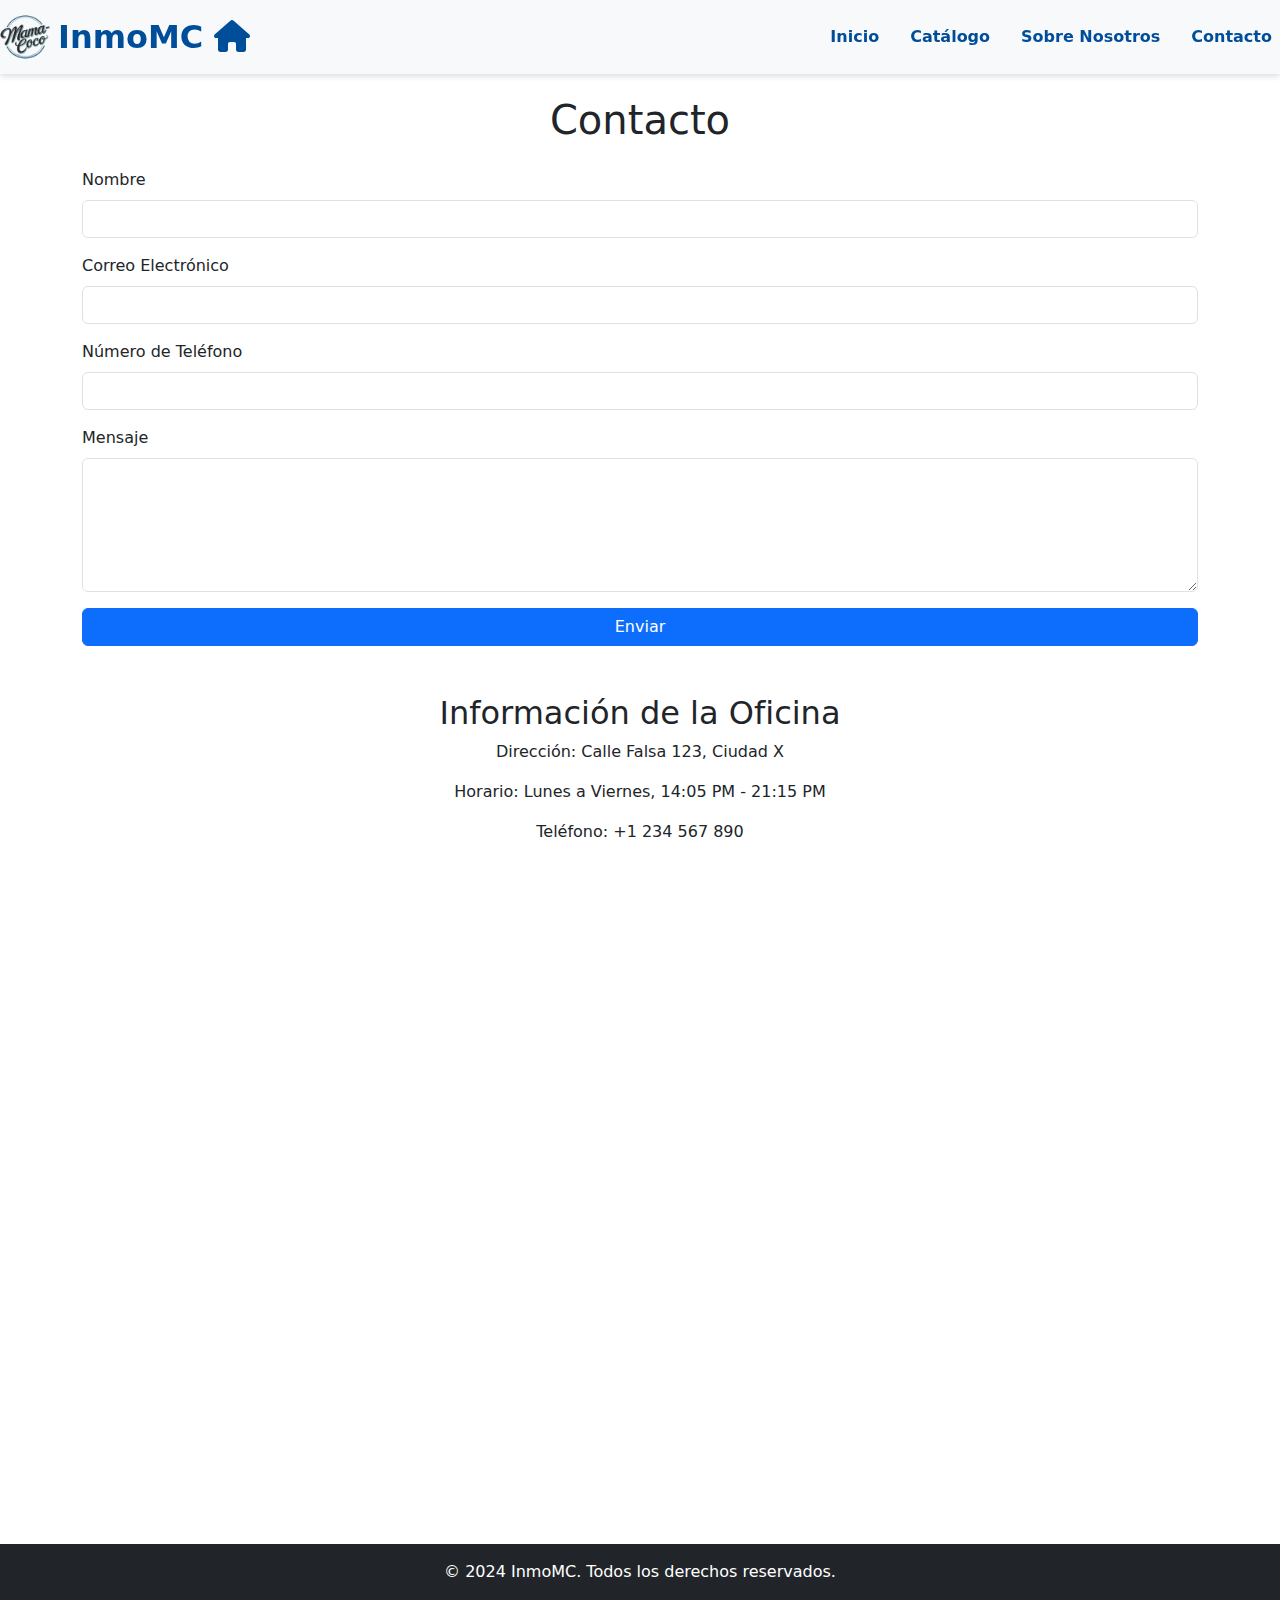
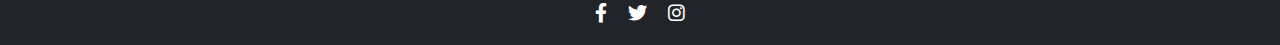
<file: contacto.html>
<!DOCTYPE html>
<html lang="es">
<head>
  <meta charset="UTF-8">
  <meta name="viewport" content="width=device-width, initial-scale=1.0">
  <title>Contacto</title>
  <link rel="stylesheet" href="css/styles.css">
  <link href="https://cdn.jsdelivr.net/npm/bootstrap@5.3.3/dist/css/bootstrap.min.css" rel="stylesheet">
  <link rel="stylesheet" href="https://cdnjs.cloudflare.com/ajax/libs/font-awesome/6.0.0/css/all.min.css">
</head>
<body>
  

  <header class="navbar navbar-expand-lg navbar-light fixed-top bg-light">
    <img class="logo-size me-2" src="img/logo.png" alt="logo"> 
    <a class="navbar-brand" href="contacto.html">InmoMC <i class="fas fa-home"></i></a>
      
     
    <button class="navbar-toggler" type="button" data-bs-toggle="collapse" data-bs-target="#navbarNav" aria-controls="navbarNav" aria-expanded="false" aria-label="Toggle navigation">
      <span class="navbar-toggler-icon"></span>
    </button>
    <div class="collapse navbar-collapse" id="navbarNav">
      <ul class="navbar-nav ms-auto">
        <li class="nav-item"><a class="nav-link" href="index.html">Inicio</a></li>
        <li class="nav-item"><a class="nav-link" href="catalogo.html">Catálogo</a></li>
        <li class="nav-item"><a class="nav-link" href="sobre.html">Sobre Nosotros</a></li>
        <li class="nav-item"><a class="nav-link" href="contacto.html">Contacto</a></li>
      </ul>
    </div>
  </header>


  <section class="container py-5 mt-5">
    <h1 class="text-center mb-4">Contacto</h1>
    <form>
      <div class="mb-3">
        <label for="nombre" class="form-label">Nombre</label>
        <input type="text" class="form-control" id="nombre" required>
      </div>
      <div class="mb-3">
        <label for="email" class="form-label">Correo Electrónico</label>
        <input type="email" class="form-control" id="email" required>
      </div>
      <div class="mb-3">
        <label for="telefono" class="form-label">Número de Teléfono</label>
        <input type="tel" class="form-control" id="telefono" required>
      </div>
      <div class="mb-3">
        <label for="mensaje" class="form-label">Mensaje</label>
        <textarea class="form-control" id="mensaje" rows="5" required></textarea>
      </div>
      <button type="submit" class="btn btn-primary w-100">Enviar</button>
    </form>

    <h2 class="text-center mt-5">Información de la Oficina</h2>
    <p class="text-center">Dirección: Calle Falsa 123, Ciudad X</p>
    <p class="text-center">Horario: Lunes a Viernes, 14:05 PM - 21:15 PM</p>
    <p class="text-center">Teléfono: +1 234 567 890</p>

    <div class="map-responsive mt-4">
      <iframe src="https://www.google.com/maps/embed?pb=!1m18!1m12!1m3!1d3023.745948716297!2d-74.00597268459444!3d40.71277597933096!2m3!1f0!2f0!3f0!3m2!1i1024!2i768!4f13.1!3m3!1m2!1s0x89c25a19c8a700d7%3A0x8e5b0b000000000!2s123%20Main%20St%2C%20New%20York%2C%20NY%2010001%2C%20EE.%20UU.!5e0!3m2!1ses!2ses!4v1694592063014!5m2!1ses!2ses" width="600" height="450" style="border:0;" allowfullscreen="" loading="lazy"></iframe>
    </div>
    
  </section>


  <footer class="bg-dark text-white text-center py-3">
    <p>© 2024 InmoMC. Todos los derechos reservados.</p>
    <div>
      <a href="https://es-la.facebook.com/" class="text-white mx-2"><i class="fab fa-facebook-f"></i></a>
      <a href="https://x.com/i/flow/signup" class="text-white mx-2"><i class="fab fa-twitter"></i></a>
      <a href="https://www.instagram.com/accounts/emailsignup/?locale=es_LA" class="text-white mx-2"><i class="fab fa-instagram"></i></a>
    </div>
  </footer>

  <script src="https://cdn.jsdelivr.net/npm/bootstrap@5.3.3/dist/js/bootstrap.bundle.min.js"></script>
</body>
</html>
</file>
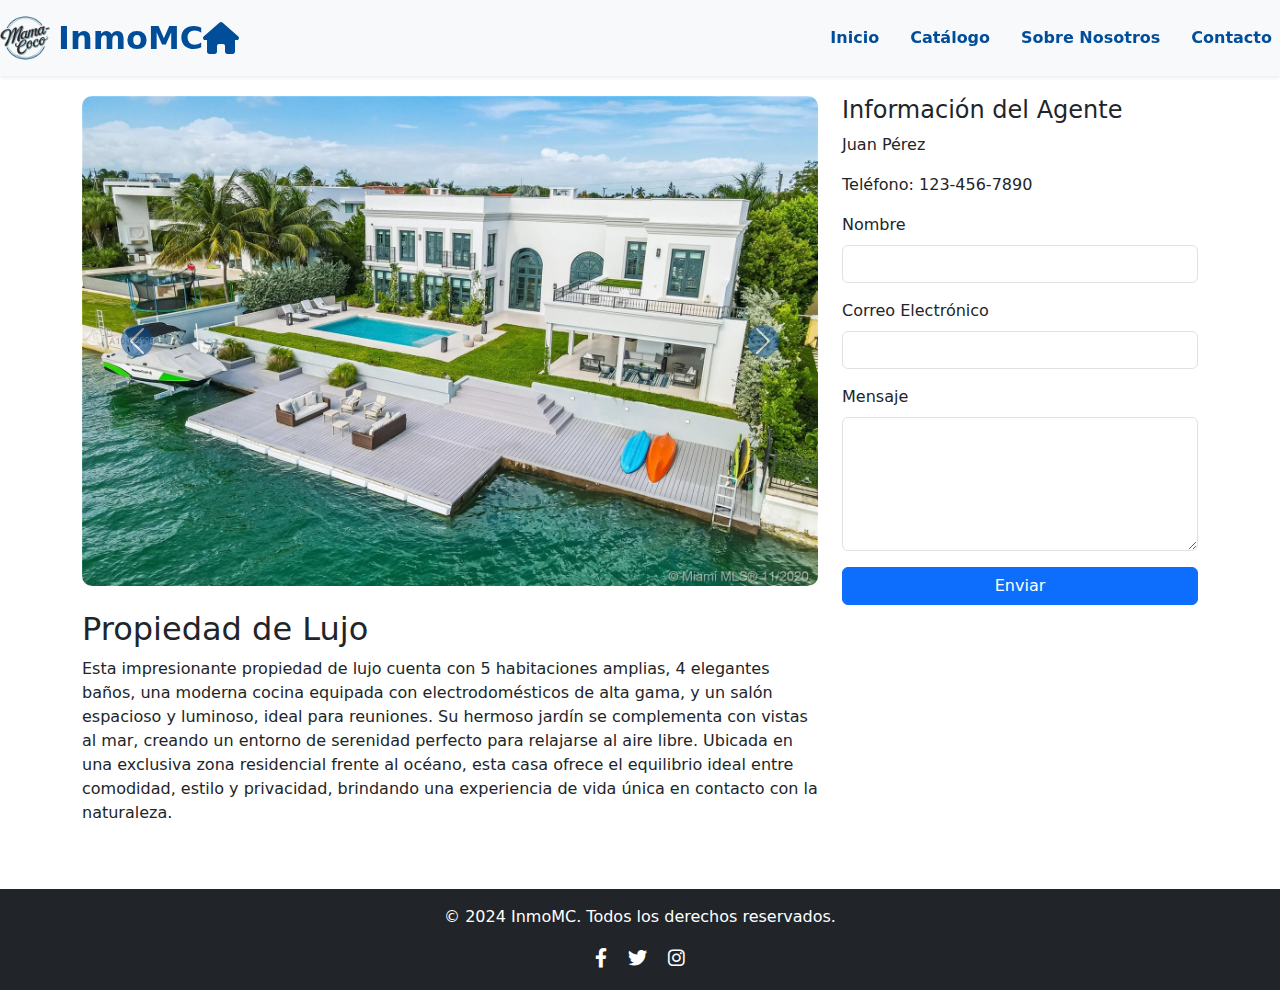
<file: detalles.html>
<!DOCTYPE html>
<html lang="es">
<head>
  <meta charset="UTF-8">
  <meta name="viewport" content="width=device-width, initial-scale=1.0">
  <title>Detalles de la Propiedad de Lujo</title>
  <link rel="stylesheet" href="css/styles.css">
  <link href="https://cdn.jsdelivr.net/npm/bootstrap@5.3.3/dist/css/bootstrap.min.css" rel="stylesheet">
  <link rel="stylesheet" href="https://cdnjs.cloudflare.com/ajax/libs/font-awesome/6.0.0/css/all.min.css">
</head>
<body>

  <header class="navbar navbar-expand-lg navbar-light fixed-top bg-light shadow-sm">
    <a class="navbar-brand d-flex align-items-center" href="detalles.html">
      <img class="logo-size me-2" src="img/logo.png" alt="logo">
      InmoMC <i class="fas fa-home"></i>
    </a>
    <button class="navbar-toggler" type="button" data-bs-toggle="collapse" data-bs-target="#navbarNav" aria-controls="navbarNav" aria-expanded="false" aria-label="Toggle navigation">
      <span class="navbar-toggler-icon"></span>
    </button>
    <div class="collapse navbar-collapse" id="navbarNav">
      <ul class="navbar-nav ms-auto">
        <li class="nav-item"><a class="nav-link" href="index.html">Inicio</a></li>
        <li class="nav-item"><a class="nav-link" href="catalogo.html">Catálogo</a></li>
        <li class="nav-item"><a class="nav-link" href="sobre.html">Sobre Nosotros</a></li>
        <li class="nav-item"><a class="nav-link" href="contacto.html">Contacto</a></li>
      </ul>
    </div>
  </header>


  <section class="container py-5 mt-5">
    <div class="row">
      <div class="col-md-8">

        <div id="propertyCarousel" class="carousel slide" data-bs-ride="carousel">
          <div class="carousel-inner">
            <div class="carousel-item active">
              <img src="img/v1.png" class="d-block w-100" alt="Propiedad de Lujo 1">
            </div>
            <div class="carousel-item">
              <img src="img/v1.1.png" class="d-block w-100" alt="Propiedad de Lujo 2">
            </div>
            <div class="carousel-item">
              <img src="img/v1.2.png" class="d-block w-100" alt="Propiedad de Lujo 3">
            </div>
          </div>
          <button class="carousel-control-prev" type="button" data-bs-target="#propertyCarousel" data-bs-slide="prev">
            <span class="carousel-control-prev-icon" aria-hidden="true"></span>
            <span class="visually-hidden">Anterior</span>
          </button>
          <button class="carousel-control-next" type="button" data-bs-target="#propertyCarousel" data-bs-slide="next">
            <span class="carousel-control-next-icon" aria-hidden="true"></span>
            <span class="visually-hidden">Siguiente</span>
          </button>
        </div>

        <h2 class="mt-4">Propiedad de Lujo</h2>
        <p>Esta impresionante propiedad de lujo cuenta con 5 habitaciones amplias, 4 elegantes baños, una moderna cocina equipada con electrodomésticos de alta gama, y un salón espacioso y luminoso, ideal para reuniones. Su hermoso jardín se complementa con vistas al mar, creando un entorno de serenidad perfecto para relajarse al aire libre. Ubicada en una exclusiva zona residencial frente al océano, esta casa ofrece el equilibrio ideal entre comodidad, estilo y privacidad, brindando una experiencia de vida única en contacto con la naturaleza.</p>
      </div>
      <div class="col-md-4">
        <h4>Información del Agente</h4>
        <p>Juan Pérez</p>
        <p>Teléfono: 123-456-7890</p>
        <form>
          <div class="mb-3">
            <label for="nombre" class="form-label">Nombre</label>
            <input type="text" class="form-control" id="nombre" required>
          </div>
          <div class="mb-3">
            <label for="email" class="form-label">Correo Electrónico</label>
            <input type="email" class="form-control" id="email" required>
          </div>
          <div class="mb-3">
            <label for="mensaje" class="form-label">Mensaje</label>
            <textarea class="form-control" id="mensaje" rows="5" required></textarea>
          </div>
          <button type="submit" class="btn btn-primary w-100">Enviar</button>
        </form>
      </div>
    </div>
  </section>


  <footer class="bg-dark text-white text-center py-3">
    <p>© 2024 InmoMC. Todos los derechos reservados.</p>
    <div>
      <a href="https://es-la.facebook.com/" class="text-white mx-2"><i class="fab fa-facebook-f"></i></a>
      <a href="https://x.com/i/flow/signup" class="text-white mx-2"><i class="fab fa-twitter"></i></a>
      <a href="https://www.instagram.com/accounts/emailsignup/?locale=es_LA" class="text-white mx-2"><i class="fab fa-instagram"></i></a>
    </div>
  </footer>

  <script src="https://cdn.jsdelivr.net/npm/bootstrap@5.3.3/dist/js/bootstrap.bundle.min.js"></script>
</body>
</html>
</file>
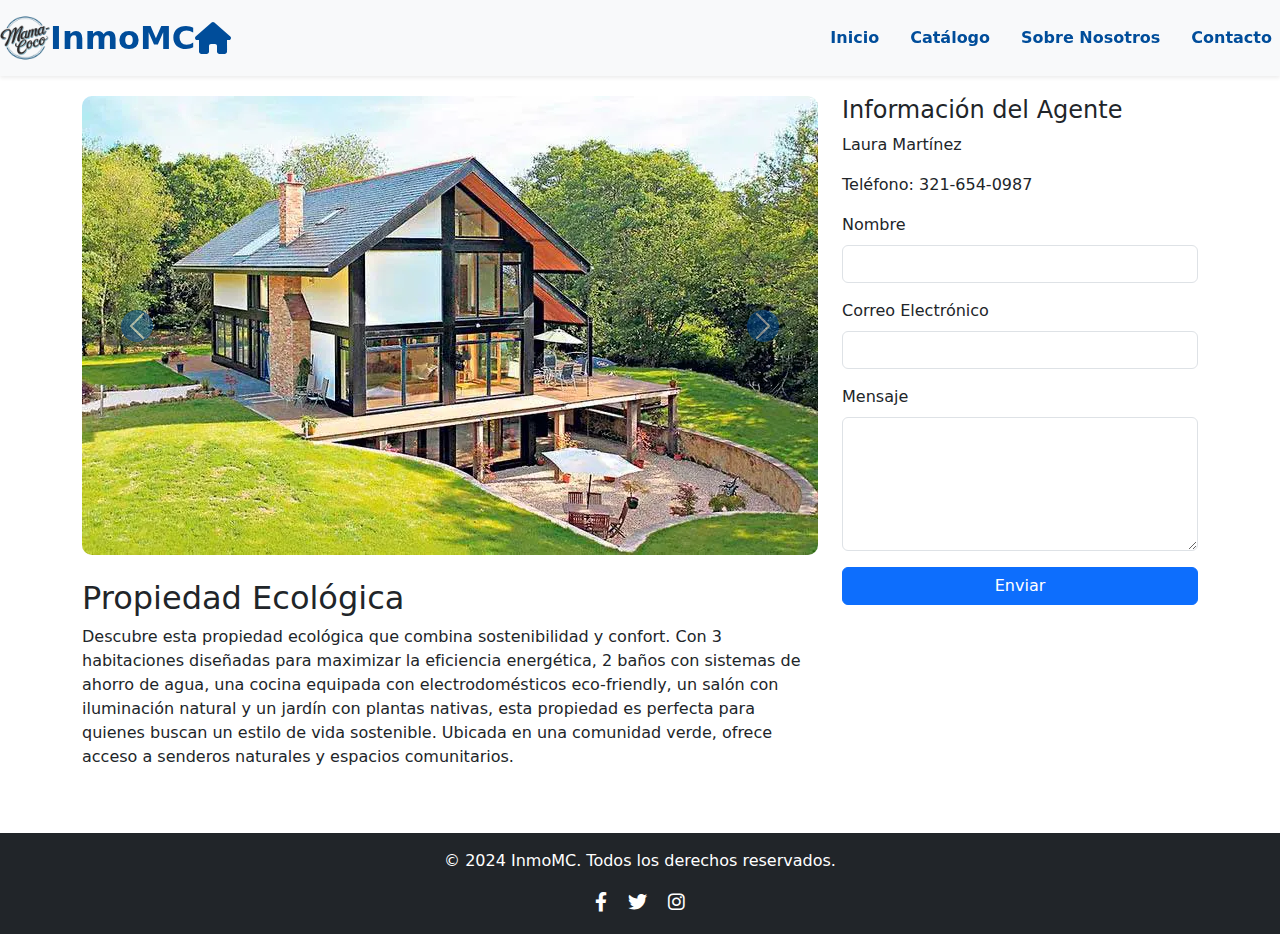
<file: detallesE.html>
<!DOCTYPE html>
<html lang="es">
<head>
  <meta charset="UTF-8">
  <meta name="viewport" content="width=device-width, initial-scale=1.0">
  <title>Detalles de la Propiedad Ecológica</title>
  <link rel="stylesheet" href="css/styles.css">
  <link href="https://cdn.jsdelivr.net/npm/bootstrap@5.3.3/dist/css/bootstrap.min.css" rel="stylesheet">
  <link rel="stylesheet" href="https://cdnjs.cloudflare.com/ajax/libs/font-awesome/6.0.0/css/all.min.css">
</head>
<body>

  <header class="navbar navbar-expand-lg navbar-light fixed-top bg-light shadow-sm">
    <a class="navbar-brand d-flex align-items-center" href="">
      <img src="img/logo.png" alt="logo" class="img-fluid" style="max-width: 50px;">
      InmoMC <i class="fas fa-home"></i>
    </a>
    <button class="navbar-toggler" type="button" data-bs-toggle="collapse" data-bs-target="#navbarNav" aria-controls="navbarNav" aria-expanded="false" aria-label="Toggle navigation">
      <span class="navbar-toggler-icon"></span>
    </button>
    <div class="collapse navbar-collapse" id="navbarNav">
      <ul class="navbar-nav ms-auto">
        <li class="nav-item"><a class="nav-link" href="index.html">Inicio</a></li>
        <li class="nav-item"><a class="nav-link" href="catalogo.html">Catálogo</a></li>
        <li class="nav-item"><a class="nav-link" href="sobre.html">Sobre Nosotros</a></li>
        <li class="nav-item"><a class="nav-link" href="contacto.html">Contacto</a></li>
      </ul>
    </div>
  </header>


  <section class="container py-5 mt-5">
    <div class="row">
      <div class="col-md-8">

        <div id="propertyCarousel" class="carousel slide" data-bs-ride="carousel">
          <div class="carousel-inner">
            <div class="carousel-item active">
              <img src="img/v5.png" class="d-block w-100" alt="Propiedad Ecológica 1">
            </div>
            <div class="carousel-item">
              <img src="img/v5.1.png" class="d-block w-100" alt="Propiedad Ecológica 2">
            </div>
            <div class="carousel-item">
              <img src="img/v5.2.png" class="d-block w-100" alt="Propiedad Ecológica 3">
            </div>
          </div>
          <button class="carousel-control-prev" type="button" data-bs-target="#propertyCarousel" data-bs-slide="prev">
            <span class="carousel-control-prev-icon" aria-hidden="true"></span>
            <span class="visually-hidden">Anterior</span>
          </button>
          <button class="carousel-control-next" type="button" data-bs-target="#propertyCarousel" data-bs-slide="next">
            <span class="carousel-control-next-icon" aria-hidden="true"></span>
            <span class="visually-hidden">Siguiente</span>
          </button>
        </div>

        <h2 class="mt-4">Propiedad Ecológica</h2>
        <p>Descubre esta propiedad ecológica que combina sostenibilidad y confort. Con 3 habitaciones diseñadas para maximizar la eficiencia energética, 2 baños con sistemas de ahorro de agua, una cocina equipada con electrodomésticos eco-friendly, un salón con iluminación natural y un jardín con plantas nativas, esta propiedad es perfecta para quienes buscan un estilo de vida sostenible. Ubicada en una comunidad verde, ofrece acceso a senderos naturales y espacios comunitarios.</p>
      </div>
      <div class="col-md-4">
        <h4>Información del Agente</h4>
        <p>Laura Martínez</p>
        <p>Teléfono: 321-654-0987</p>
        <form>
          <div class="mb-3">
            <label for="nombre" class="form-label">Nombre</label>
            <input type="text" class="form-control" id="nombre" required>
          </div>
          <div class="mb-3">
            <label for="email" class="form-label">Correo Electrónico</label>
            <input type="email" class="form-control" id="email" required>
          </div>
          <div class="mb-3">
            <label for="mensaje" class="form-label">Mensaje</label>
            <textarea class="form-control" id="mensaje" rows="5" required></textarea>
          </div>
          <button type="submit" class="btn btn-primary w-100">Enviar</button>
        </form>
      </div>
    </div>
  </section>


  <footer class="bg-dark text-white text-center py-3">
    <p>© 2024 InmoMC. Todos los derechos reservados.</p>
    <div>
      <a href="https://es-la.facebook.com/" class="text-white mx-2"><i class="fab fa-facebook-f"></i></a>
      <a href="https://x.com/i/flow/signup" class="text-white mx-2"><i class="fab fa-twitter"></i></a>
      <a href="https://www.instagram.com/accounts/emailsignup/?locale=es_LA" class="text-white mx-2"><i class="fab fa-instagram"></i></a>
    </div>
  </footer>

  <script src="https://cdn.jsdelivr.net/npm/bootstrap@5.3.3/dist/js/bootstrap.bundle.min.js"></script>
</body>
</html>
</file>
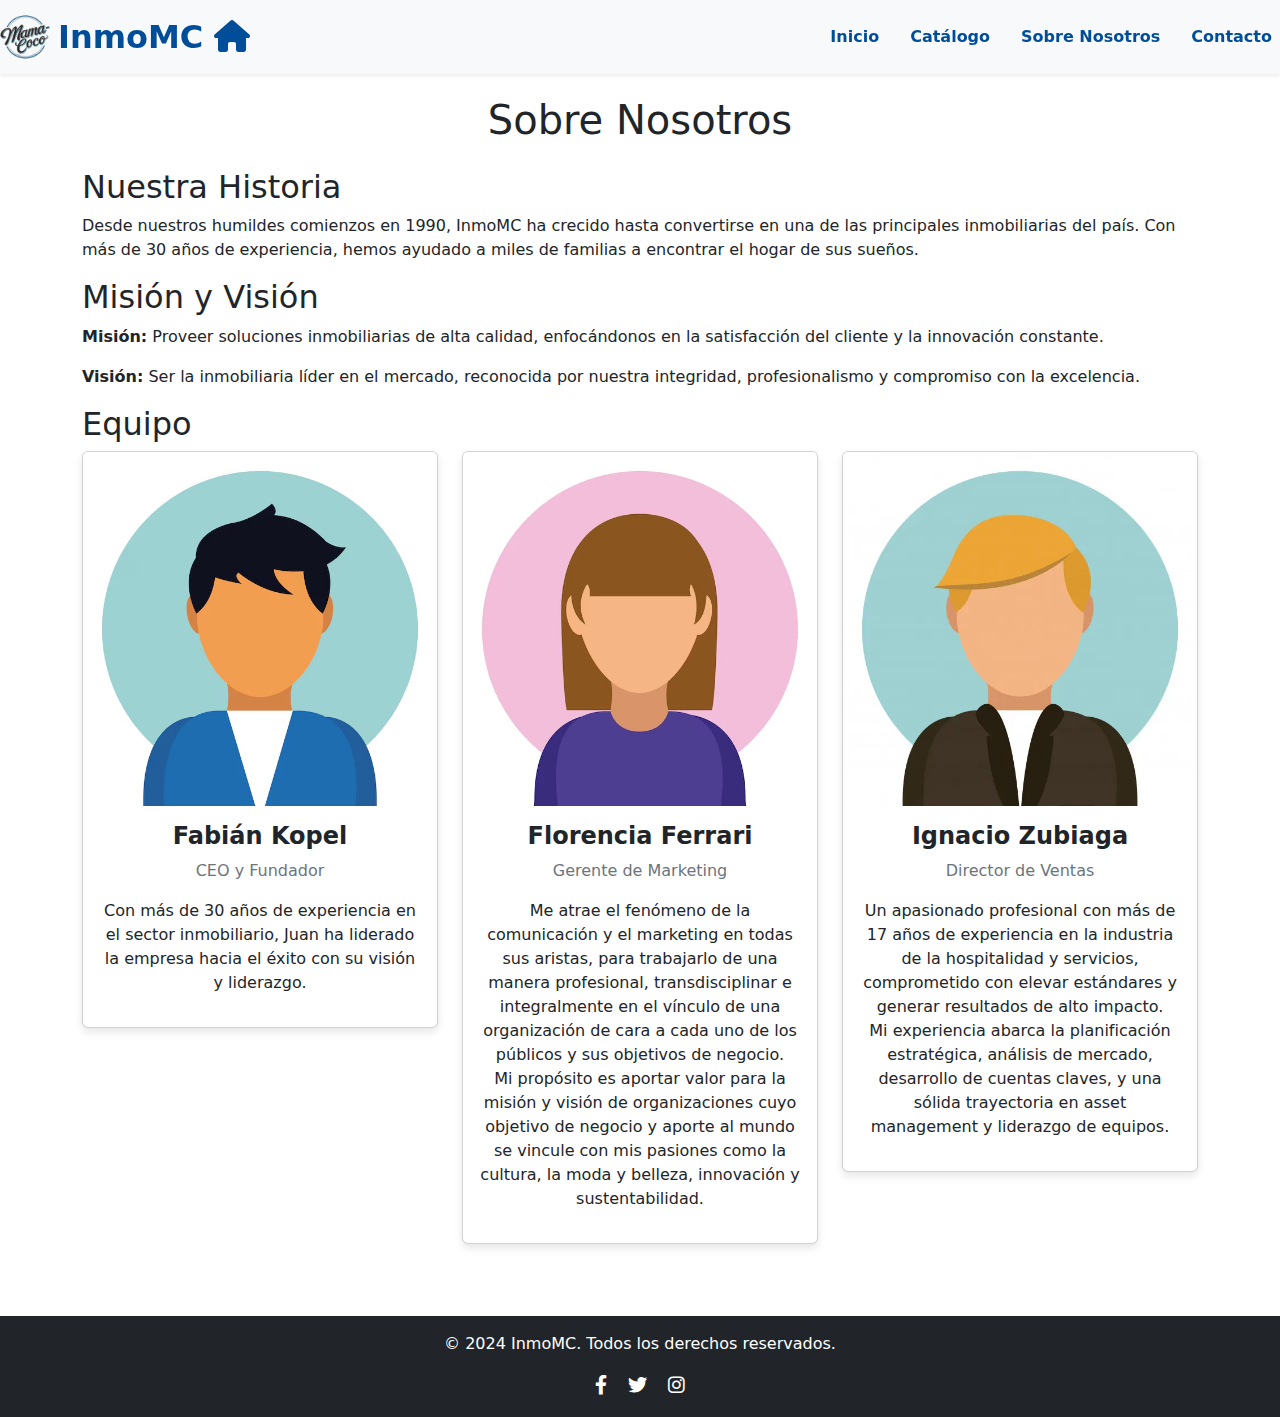
<file: sobre.html>
<!DOCTYPE html>
<html lang="es">
<head>
  <meta charset="UTF-8">
  <meta name="viewport" content="width=device-width, initial-scale=1.0">
  <title>Sobre Nosotros</title>
  <link rel="stylesheet" href="css/styles.css">
  <link href="https://cdn.jsdelivr.net/npm/bootstrap@5.3.3/dist/css/bootstrap.min.css" rel="stylesheet">
  <link rel="stylesheet" href="https://cdnjs.cloudflare.com/ajax/libs/font-awesome/6.0.0/css/all.min.css">
</head>
<body class="sobre-nosotros">
  

  <header class="navbar navbar-expand-lg navbar-light fixed-top bg-light  shadow-sm">
    <img class="logo-size me-2" src="img/logo.png" alt="logo">
    <a class="navbar-brand" href="sobre.html">InmoMC <i class="fas fa-home"></i></a>
      

    <button class="navbar-toggler" type="button" data-bs-toggle="collapse" data-bs-target="#navbarNav" aria-controls="navbarNav" aria-expanded="false" aria-label="Toggle navigation">
      <span class="navbar-toggler-icon"></span>
    </button>
    <div class="collapse navbar-collapse" id="navbarNav">
      <ul class="navbar-nav ms-auto">
        <li class="nav-item"><a class="nav-link" href="index.html">Inicio</a></li>
        <li class="nav-item"><a class="nav-link" href="catalogo.html">Catálogo</a></li>
        <li class="nav-item"><a class="nav-link" href="sobre.html">Sobre Nosotros</a></li>
        <li class="nav-item"><a class="nav-link" href="contacto.html">Contacto</a></li>
      </ul>
    </div>
  </header>

  <section class="container py-5 mt-5">
    <h1 class="text-center mb-4">Sobre Nosotros</h1>
    <h2>Nuestra Historia</h2>
    <p>Desde nuestros humildes comienzos en 1990, InmoMC ha crecido hasta convertirse en una de las principales inmobiliarias del país. Con más de 30 años de experiencia, hemos ayudado a miles de familias a encontrar el hogar de sus sueños.</p>
    <h2>Misión y Visión</h2>
    <p><strong>Misión:</strong> Proveer soluciones inmobiliarias de alta calidad, enfocándonos en la satisfacción del cliente y la innovación constante.</p>
    <p><strong>Visión:</strong> Ser la inmobiliaria líder en el mercado, reconocida por nuestra integridad, profesionalismo y compromiso con la excelencia.</p>
    <h2>Equipo</h2>
    <div class="row">
      <div class="col-md-4 mb-4">
        <div class="card">
          <img src="img/av1.png" class="card-img-top img-fluid" alt="Miembro del equipo">
          <div class="card-body text-center">
            <h4 class="card-title">Fabián Kopel</h4>
            <p class="card-text">CEO y Fundador</p>
            <p>Con más de 30 años de experiencia en el sector inmobiliario, Juan ha liderado la empresa hacia el éxito con su visión y liderazgo.</p>
          </div>
        </div>
      </div>
      <div class="col-md-4 mb-4">
        <div class="card">
          <img src="img/av2.png" class="card-img-top img-fluid" alt="Miembro del equipo">
          <div class="card-body text-center">
            <h4 class="card-title">Florencia Ferrari</h4>
            <p class="card-text">Gerente de Marketing</p>
            <p>Me atrae el fenómeno de la comunicación y el marketing en todas sus aristas, para trabajarlo de una manera profesional, transdisciplinar e integralmente en el vínculo de una organización de cara a cada uno de los públicos y sus objetivos de negocio. </br> Mi propósito es aportar valor para la misión y visión de organizaciones cuyo objetivo de negocio y aporte al mundo se vincule con mis pasiones como la cultura, la moda y belleza, innovación y sustentabilidad.
            </p>
          </div>
        </div>
      </div>
      <div class="col-md-4 mb-4">
        <div class="card">
          <img src="img/av3.png" class="card-img-top img-fluid" alt="Miembro del equipo">
          <div class="card-body text-center">
            <h4 class="card-title">Ignacio Zubiaga</h4>
            <p class="card-text">Director de Ventas</p>
            <p>Un apasionado profesional con más de 17 años de experiencia en la industria de la hospitalidad y servicios, comprometido con elevar estándares y generar resultados de alto impacto. </br> Mi experiencia abarca la planificación estratégica, análisis de mercado, desarrollo de cuentas claves, y una sólida trayectoria en asset management y liderazgo de equipos.</p>
          </div>
        </div>
      </div>
    </div>
  </section>

  <footer class="bg-dark text-white text-center py-3">
    <p>© 2024 InmoMC. Todos los derechos reservados.</p>
    <div>
      <a href="https://es-la.facebook.com/" class="text-white mx-2"><i class="fab fa-facebook-f"></i></a>
      <a href="https://x.com/i/flow/signup" class="text-white mx-2"><i class="fab fa-twitter"></i></a>
      <a href="https://www.instagram.com/accounts/emailsignup/?locale=es_LA" class="text-white mx-2"><i class="fab fa-instagram"></i></a>
    </div>
  </footer>

  <script src="https://cdn.jsdelivr.net/npm/bootstrap@5.3.3/dist/js/bootstrap.bundle.min.js"></script>
</body>
</html>
</file>
<file: css/styles.css>
body {
    font-family: 'Roboto', sans-serif;
    color: #333;
    margin: 0;
    padding: 0;
    background-color: #f8f9fa;
    line-height: 1.6;
}

/* Logo */
.logo-size {
    height: 50px;
    width: auto;
}

.sizeA {
    font-size: 1.2rem;
}

/* Header */
header {
    background: rgba(255, 255, 255, 0.95);
    padding: 15px 30px;
    box-shadow: 0 2px 6px rgba(0, 0, 0, 0.15);
    position: fixed;
    width: 100%;
    top: 0;
    z-index: 1000;
    transition: background 0.3s ease;
}

header .navbar-brand {
    font-size: 2rem;
    font-weight: bold;
    color: #004d9a;
}

header .nav-link {
    color: #004d9a;
    margin-left: 15px;
    font-weight: bold;
    transition: color 0.3s ease;
}

header .nav-link:hover {
    color: #28a745;
    text-decoration: underline;
}

/* Formulario */
.container {
    max-width: 800px;
    margin: auto;
}

.form-group label {
    font-weight: bold;
}

.btn-primary {
    background-color: #28a745;
    border-color: #28a745;
}

.btn-primary:hover {
    background-color: #218838;
    border-color: #1e7e34;
}

/* Cards */
.card {
    border: none;
    box-shadow: 0 4px 8px rgba(0, 0, 0, 0.1);
    transition: transform 0.3s ease;
}

.card:hover {
    transform: translateY(-10px);
}

.card-title {
    font-size: 1.5rem;
    font-weight: bold;
    color: #004d9a;
}

.card-text {
    font-size: 1rem;
    color: #6c757d;
}

/* Responsive Map */
.map-responsive {
    overflow: hidden;
    padding-bottom: 56.25%;
    position: relative;
    height: 0;
}

.map-responsive iframe {
    left: 0;
    top: 0;
    height: 100%;
    width: 100%;
    position: absolute;
}

/* Hero Section */
.catalogo-hero, .hero {
    height: 90vh;
    display: flex;
    align-items: center;
    justify-content: center;
    text-align: center;
    background-size: cover;
    background-position: center;
    padding: 60px 0;
    position: relative;
    color: white;
    background: linear-gradient(rgba(0, 0, 0, 0.6), rgba(0, 0, 0, 0.6)), url('images/hero-bg.jpg') no-repeat center center;
}

.catalogo-hero h1, .hero-content h1 {
    font-size: 4rem;
    font-family: 'Poppins', sans-serif;
    font-weight: bold;
    margin-bottom: 20px;
    animation: fadeInDown 1s ease-out;
}

.catalogo-hero p, .hero-content p {
    font-size: 1.5rem;
    margin-bottom: 30px;
    animation: fadeInUp 1.5s ease-out;
}

.hero .btn {
    padding: 15px 40px;
    font-size: 1.3rem;
    border-radius: 30px;
    transition: all 0.3s ease;
    margin: 10px;
}

.btn-outline-light:hover, .btn-primary:hover {
    transform: translateY(-5px);
    background-color: #0056b3;
}

/* Property Cards */
.property-card {
    background: #fff;
    border-radius: 15px;
    box-shadow: 0 15px 30px rgba(0, 0, 0, 0.1);
    overflow: hidden;
    transition: all 0.3s ease-in-out;
    margin-bottom: 30px;
    padding: 20px;
}

.property-card:hover {
    transform: translateY(-10px);
    box-shadow: 0 25px 40px rgba(0, 0, 0, 0.2);
}

.property-image {
    background-size: cover;
    background-position: center;
    height: 250px;
    transition: transform 0.5s ease;
}

.property-card:hover .property-image {
    transform: scale(1.05);
}

.property-details {
    padding: 20px;
    text-align: center;
}

.property-title {
    font-size: 1.75rem;
    font-weight: bold;
    color: #004d9a;
}

.property-price {
    font-size: 1.5rem;
    color: #28a745;
    margin-top: 10px;
}

.property-location {
    font-size: 1.2rem;
    color: #6c757d;
    margin-bottom: 15px;
}

/* Carousel */
.carousel-item img {
    width: 100%;
    height: auto;
    max-height: 600px;
    object-fit: cover;
    border-radius: 15px;
    transition: transform 0.5s ease;
}

.carousel-item:hover img {
    transform: scale(1.05);
}

.carousel-caption {
    background: rgba(0, 0, 0, 0.6);
    padding: 20px;
    border-radius: 15px;
    position: absolute;
    bottom: 0;
    left: 0;
    right: 0;
}

.carousel-inner img {
    border-radius: 10px;
}

.carousel-control-prev-icon,
.carousel-control-next-icon {
    background-color: #004d9a;
    border-radius: 50%;
}

/* Footer */
footer {
    background-color: #004d9a;
    color: #fff;
    padding: 30px 0;
    text-align: center;
}

footer a {
    color: #fff;
    margin: 0 10px;
    font-size: 1.2rem;
    transition: color 0.3s ease;
}

footer a:hover {
    color: #28a745;
    text-decoration: none;
}

/* Animations */
@keyframes fadeInDown {
    from {
        opacity: 0;
        transform: translateY(-20px);
    }
    to {
        opacity: 1;
        transform: translateY(0);
    }
}

@keyframes fadeInUp {
    from {
        opacity: 0;
        transform: translateY(20px);
    }
    to {
        opacity: 1;
        transform: translateY(0);
    }
}

/* Responsive Adjustments */
@media (max-width: 767.98px) {
    .catalogo-hero h1, .hero-content h1 {
        font-size: 2.5rem;
    }

    .catalogo-hero p, .hero-content p {
        font-size: 1.2rem;
    }
}
</file>
